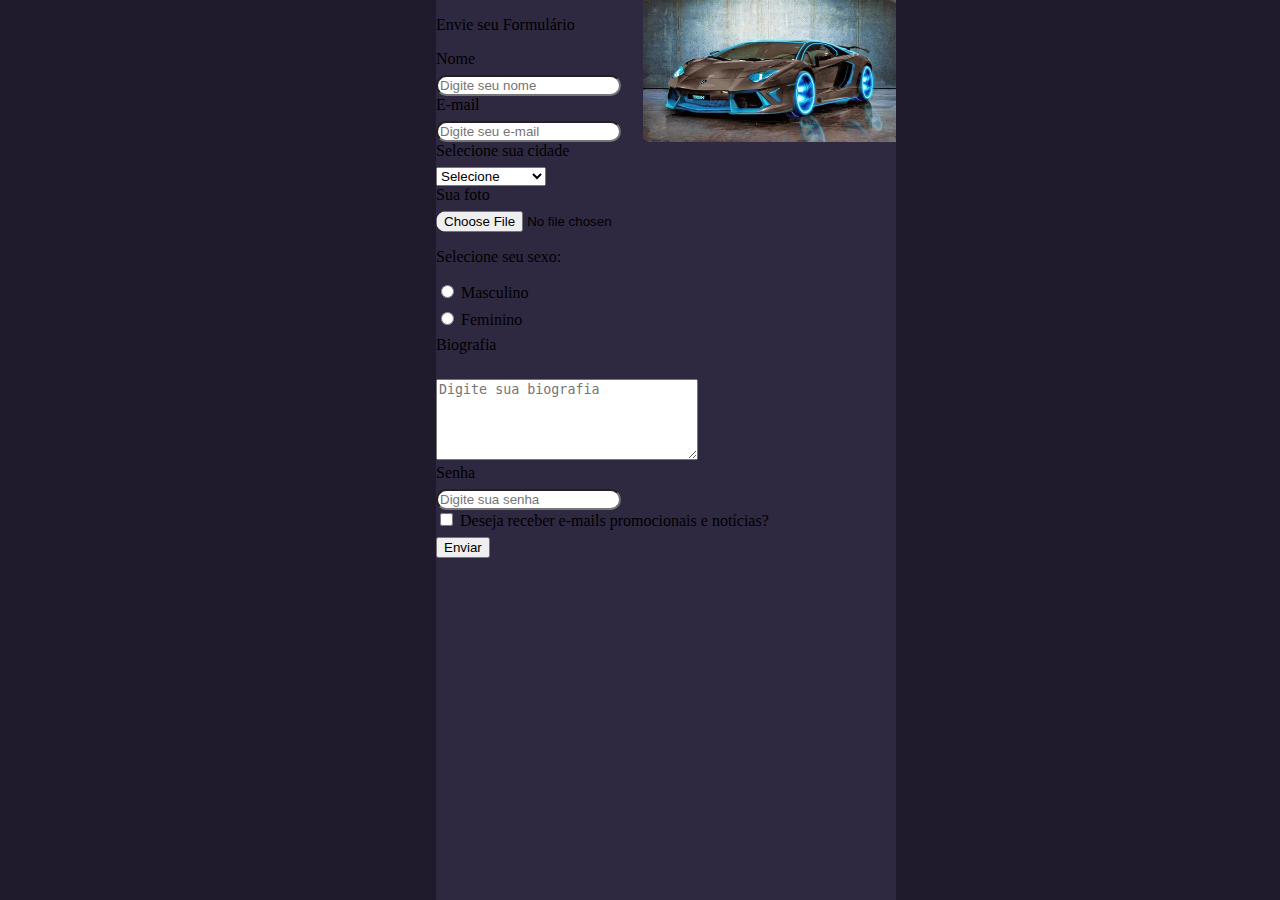
<file: formulario.html>
<!DOCTYPE html>
<html lang="en">
<head>
    <meta charset="UTF-8">
    <meta http-equiv="X-UA-Compatible" content="IE=edge">
    <meta name="viewport" content="width=device-width, initial-scale=1.0">
    <title>Faça agora seu formulário</title>
    <link rel="stylesheet" href="css/formulario.css">
    </head>
    <body>
        <div class="screen">
            <div class="side-left">
             <img src="images/capa.jpg" alt="Esportivos">
            </Div>
            <div class="side-right">
        <p>Envie seu Formulário</p>

        <form action="" method= "post" enctype="multipart/form-data">

            <div>
                <label for="">Nome</label>
                <input Name="nome" required="required" placeholder="Digite seu nome" type="text">
            </div>

            <div>
                <label for="">E-mail</label>
                <input Name="email" required="required" placeholder="Digite seu e-mail" type="text">
            </div>

            <div>
                <label for="">Selecione sua cidade</label>
                <select required="required" name="cidade">
                    <option selected="selected" value="">Selecione</option>
                    <option value="1">Belo Horizonte</option>
                    <option value="2">São Paulo</option>
                    <option value="3">Rio de Janeiro</option>
                    <option value="4">Curitiba</option>
                </select>
                </div>

                <div>
                    <label for="">Sua foto</label>
                    <input required="required" name="foto" type="file">
                </div>

                <div>
                    <p>Selecione seu sexo:</p>
                    <label for="sexo1"><input name="sexo" id="sexo1" value="m" type="radio"> Masculino</label>
                    <label for="sexo2"><input name="sexo" id="sexo2" value="f" type="radio"> Feminino</label>
                </div>

                <div>
                    <label for="">Biografia</label><br>
                    <textarea name="biografia" placeholder="Digite sua biografia" required="required" cols="30" rows="5"></textarea>
                </div>

                <div>
                    <label for="">Senha</label>
                    <input required="required" placeholder="Digite sua senha" name="senha" type="password">
                </div>

                <div>
                    <label for="notícias">
                    <input name="newsletter" id="notícias" type="checkbox">
                    Deseja receber e-mails promocionais e notícias?</label>
                </div>


                <div>
                    <button name="enviar" value="1" type="submit">Enviar</button>
                </div>

        </form>



    </body>
</html>
</file>
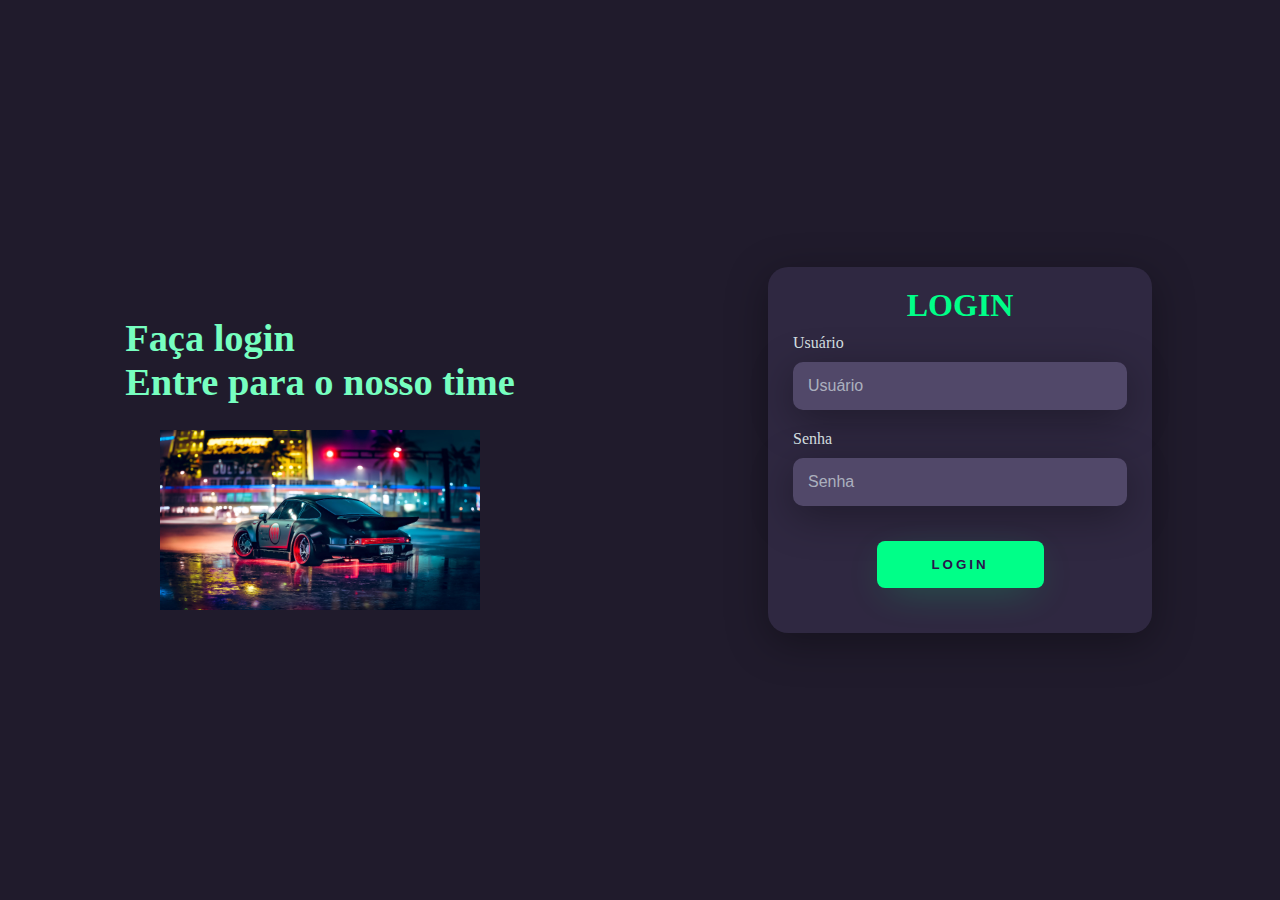
<file: login.html>
<!DOCTYPE html>
<html lang="en">
<head>
    <meta charset="UTF-8">
    <meta http-equiv="X-UA-Compatible" content="IE=edge">
    <meta name="viewport" content="width=device-width, initial-scale=1.0">
    <link rel="stylesheet" href="css/login.css">
    <title>Login</title>
</head>
<body>
    <div class="main-login">
        <div class="left-login">
            <h1>Faça login<br>Entre para o nosso time</h1>
            <img src="images/login.jpg" class="left-login-image" width="320">
        </div>
        <div class="right-login">
            <div class="card-login">
                <h1>LOGIN</h1>
                <div class="textfield">
                    <label for="usuario">Usuário</label>
                    <input type="text" name="usuario" placeholder="Usuário">
                </div>
                <div class="textfield">
                    <label for="senha">Senha</label>
                    <input type="password" name="senha" placeholder="Senha">
                </div>
                <button class="btn-login">Login</button>
            </div>
        </div>
    </div>
</body>
</html>
</file>
<file: css/formulario.css>
*{
    box-sizing: border-box;
}
body{
    margin: 0;
    background-color: #201b2c;
}
.screen{
    display: flex;
    height: 100vh;
    position: absolute;
    right: 30%;
}
.side-left{
    flex: 1;
    display: flex;
    justify-content: center;
    align-items: center;
}
.side-left img {
    max-width: 7000px;
    height: auto;
    width: 55%;
    position: absolute;
    top: 0%;
    right: 0%;
    
}
.side-right{
    width: 460px;
    fill: 100px;
    background-color: #2f2841 ;
}
.side-right label{
    display: block;
    margin-bottom: 7px;
}
.side-right input{
    border: 1px #00ff88 #00ff88;
    border-radius: 13px;
    fill: 5px;
    outline: 0;
}
</file>
<file: css/login.css>
body { 
    margin: 0;
}

body *{
    box-sizing: border-box;
}

.main-login{
    width: 100vw;
    height: 100vh;
    background: #201b2c;
    display: flex;
    justify-content: center;
    align-items: center;
}

.left-login{
    width: 50vw;
    height: 100vh;
    display: flex;
    justify-content: center;
    align-items: center;
    flex-direction: column;
}

.left-login > h1{
    font-size: 3vw;
    color: #77ffc0;
}

.left-login-images{
    width:35vw;
}

.right-login{
    width: 50vw;
    height: 100vh;
    display: flex;
    justify-content: center;
    align-items: center;
}

.card-login{
    width: 60%;
    display: flex;
    justify-content: center;
    align-items: center;
    flex-direction: column;
    padding: 20px 25px;
    background: #2f2841;
    border-radius: 20px;
    box-shadow: 0px 10px 40px #00000056;
}

.card-login > h1{
    color: #00ff88;
    font-weight: 800;
    margin: 0;
}

.textfield{
    width: 100%;
    display: flex;
    flex-direction: column;
    align-items: flex-start;
    justify-content: center;
    margin: 10px 0px;
}

.textfield > input{
    width: 100%;
    border: none;
    border-radius: 10px;
    padding: 15px;
    background: #514869;
    color:#f0ffffde;
    font-size: 12pt;
    box-shadow: 0px 10px 40px #00000056;
    outline: none;
    box-sizing: border-box;
}

.textfield > label{
    color:#f0ffffde;
    margin-bottom: 10px;
}

.textfield > input::placeholder{
    color: #f0ffff94;
}

.btn-login{
    width: 50%;
    padding: 16px 0px;
    margin: 25px;
    border: none;
    border-radius: 8px;
    outline: none;
    text-transform: uppercase;
    font-weight: 800;
    letter-spacing: 3px;
    color: #2b134b;
    background: #00ff88;
    cursor: pointer;
    box-shadow: 0px 10px 40px -12px #00ff8052;
}

@media only screen and (max-width: 950px){
    .card-login{
        width: 85%;  
    }
}

@media only screen and (max-width: 600px){
    .main-login{
        flex-direction: column;
    }
    .left-login > h1{
        display: none;
    }
    .left-login{
        width: 100%;
        height: auto;
    }
    .right-login{
        width: 100%;
        height: auto;
    }
    .card-login{
        width: 60%;
    }
}
</file>
